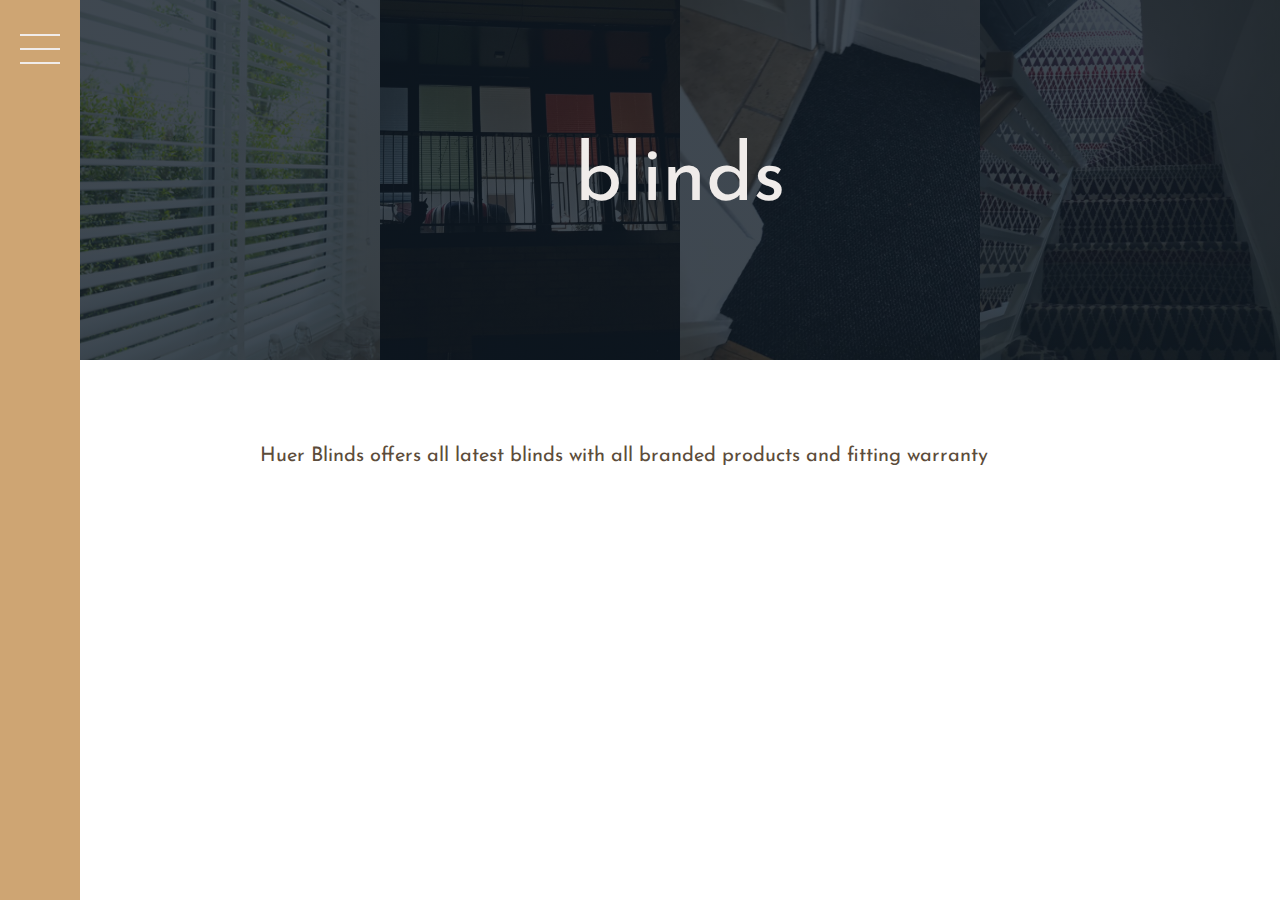
<file: pages/blinds.html>
<!DOCTYPE html>
<html lang="en">
<head>
    <meta charset="UTF-8">
    <meta name="viewport" content="width=device-width, initial-scale=1.0">
    <meta http-equiv="X-UA-Compatible" content="ie=edge">
    <title>Carpets | Huer Blinds Ltd.</title>

    <link href="https://fonts.googleapis.com/css?family=Josefin+Sans:300,400,400i|Nunito:300,300i" rel="stylesheet">
    <link href="https://fonts.googleapis.com/css?family=Dancing+Script:400,700" rel="stylesheet">
    <link rel="stylesheet" href="../css/style.css">
    <link rel="shortcut icon" type="image/png" href="img/favicon.png">
</head>
<body class="carpet__container">
    <input type="checkbox" id="checkbox" class="navigation__checkbox">
    <div class="sidebar" style="grid-row: 1 / -1;">
        <div class="navigation">
                <label for="checkbox" class="navigation__button">
                    <span class="navigation__icon">&nbsp;</span>
                </label>
                <ul class="navigation__nav">
                    <li class="navigation__item"><a href="../index.html" class="navigation__link">home</a></li>
                    <li class="navigation__item"><a href="./blinds.html" class="navigation__link">blinds</a></li>
                    <li class="navigation__item"><a href="./carpet.html" class="navigation__link">carpets</a></li>
                    <li class="navigation__item"><a href="./curtains.html" class="navigation__link">curtains</a></li>
                    <li class="navigation__item"><a href="./flooring.html" class="navigation__link">flooring</a></li>
                    <li class="navigation__item"><a href="./contact.html" class="navigation__link">how to order</a></li>
                    <li class="navigation__item"><a href="./contact.html" class="navigation__link">contact</a></li>
                    <li class="navigation__item"><a href="./about.html" class="navigation__link">about us</a></li>
                </ul>
        </div>
                
    </div>


    <div class="page">
        <div class="page__img--container">
            <div class="page__img blinds__img--1"></div>
            <div class="page__img blinds__img--2"></div>
            <div class="page__img blinds__img--3"></div>
            <div class="page__img blinds__img--4"></div>
        </div>
            <h3 class="heading-1 heading-1--light page__text">blinds</h3>        
    </div>

    <div class="page__content">
        <h2 class="heading-4">Huer Blinds offers all latest blinds with all branded products and fitting warranty</h2>
    </div>
    
</body>
</html>
</file>
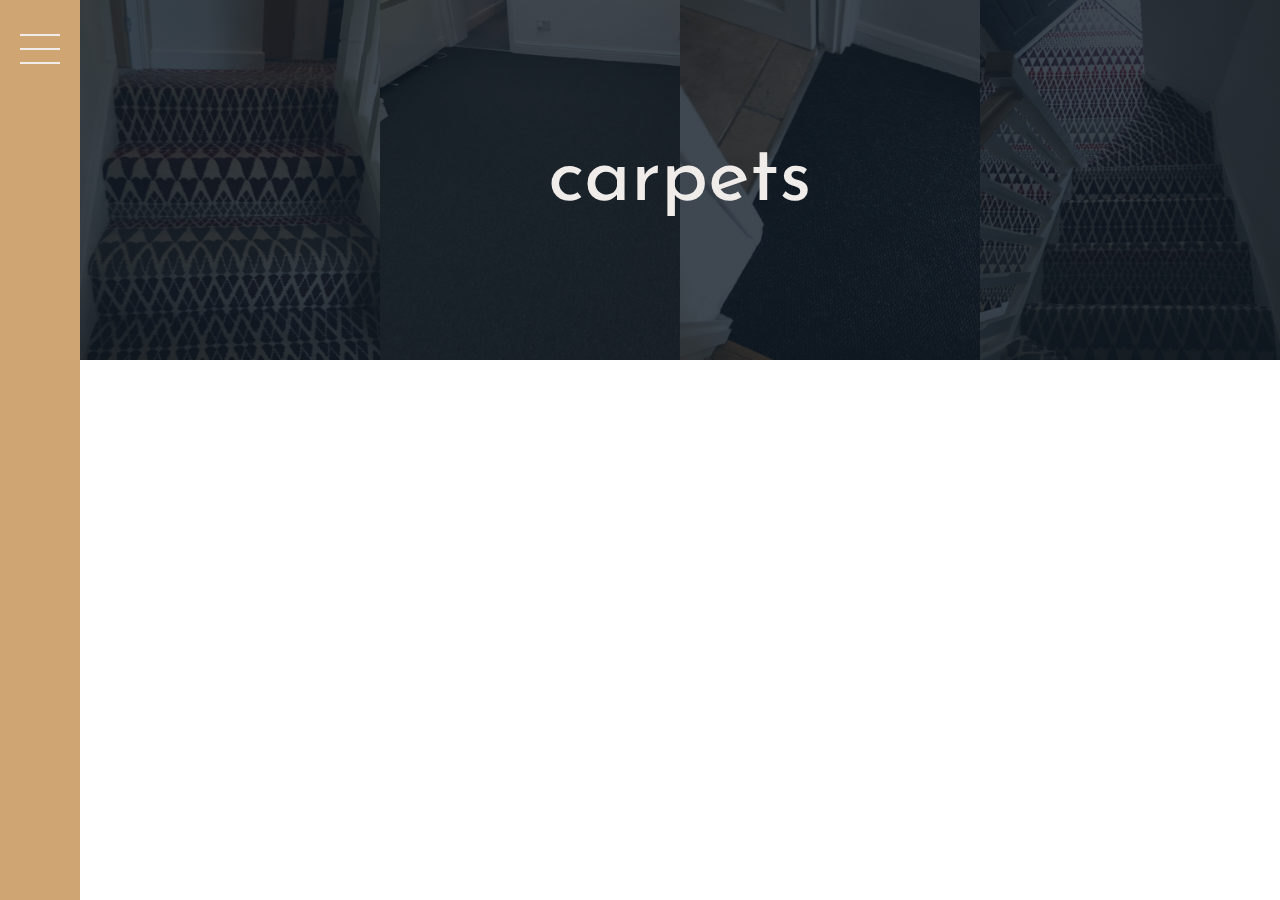
<file: pages/carpet.html>
<!DOCTYPE html>
<html lang="en">
<head>
    <meta charset="UTF-8">
    <meta name="viewport" content="width=device-width, initial-scale=1.0">
    <meta http-equiv="X-UA-Compatible" content="ie=edge">
    <title>Carpets | Huer Blinds Ltd.</title>

    <link href="https://fonts.googleapis.com/css?family=Josefin+Sans:300,400,400i|Nunito:300,300i" rel="stylesheet">
    <link href="https://fonts.googleapis.com/css?family=Dancing+Script:400,700" rel="stylesheet">
    <link rel="stylesheet" href="../css/style.css">
    <link rel="shortcut icon" type="image/png" href="img/favicon.png">
</head>
<body class="carpet__container">
    <input type="checkbox" id="checkbox" class="navigation__checkbox">
    <div class="sidebar" style="grid-row: 1 / -1;">
        <div class="navigation">
                <label for="checkbox" class="navigation__button">
                    <span class="navigation__icon">&nbsp;</span>
                </label>
                <ul class="navigation__nav">
                    <li class="navigation__item"><a href="../index.html" class="navigation__link">home</a></li>
                    <li class="navigation__item"><a href="./blinds.html" class="navigation__link">blinds</a></li>
                    <li class="navigation__item"><a href="./carpet.html" class="navigation__link">carpets</a></li>
                    <li class="navigation__item"><a href="./curtains.html" class="navigation__link">curtains</a></li>
                    <li class="navigation__item"><a href="./flooring.html" class="navigation__link">flooring</a></li>
                    <li class="navigation__item"><a href="./contact.html" class="navigation__link">how to order</a></li>
                    <li class="navigation__item"><a href="./contact.html" class="navigation__link">contact</a></li>
                    <li class="navigation__item"><a href="./about.html" class="navigation__link">about us</a></li>
                </ul>
        </div>
                
    </div>

    <div class="page">
        <div class="page__img--container">
            <div class="page__img carpets__img--1"></div>
            <div class="page__img carpets__img--2"></div>
            <div class="page__img carpets__img--3"></div>
            <div class="page__img carpets__img--4"></div>
        </div>
            <h3 class="heading-1 heading-1--light page__text">carpets</h3>        
    </div>
    
</body>
</html>
</file>
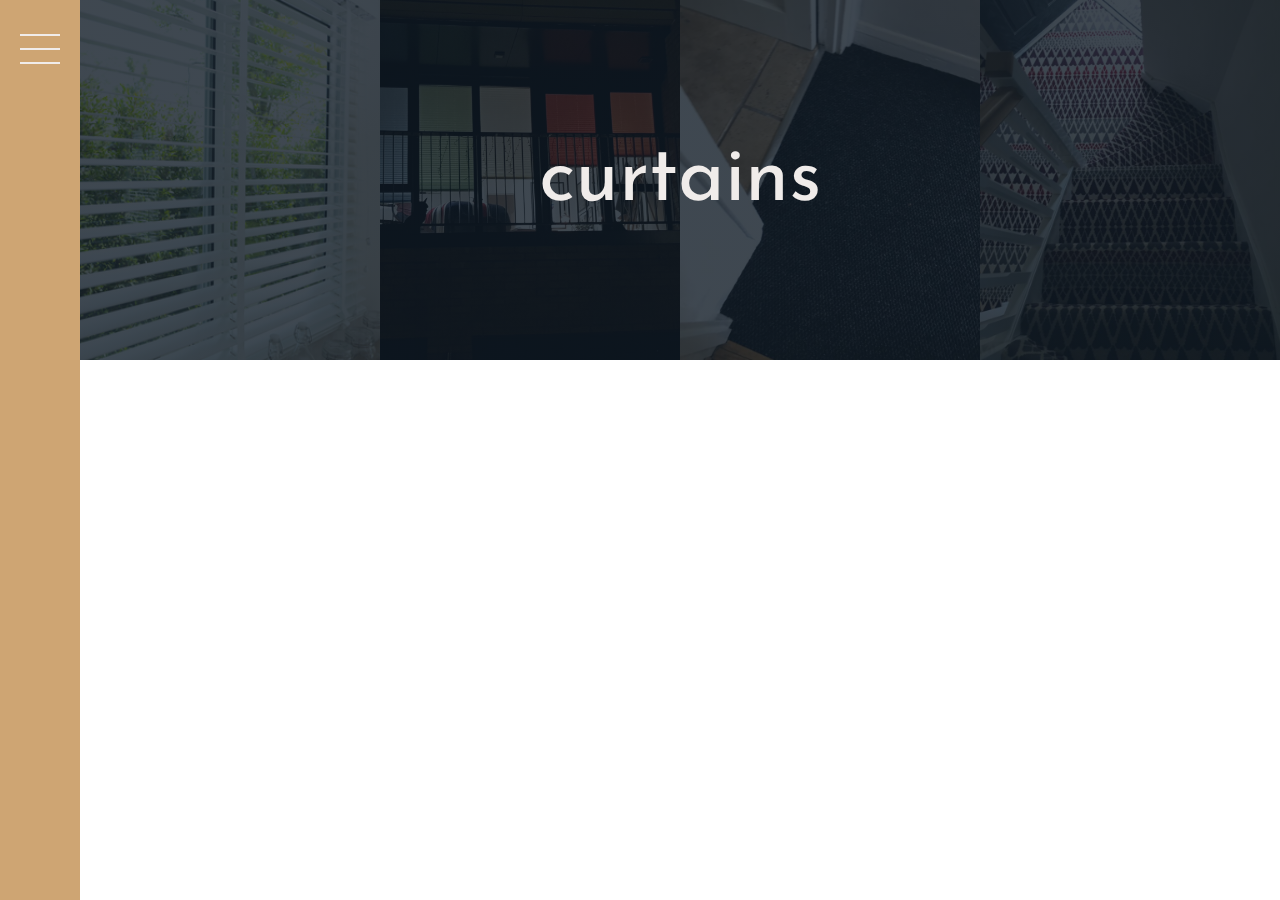
<file: pages/curtains.html>
<!DOCTYPE html>
<html lang="en">
<head>
    <meta charset="UTF-8">
    <meta name="viewport" content="width=device-width, initial-scale=1.0">
    <meta http-equiv="X-UA-Compatible" content="ie=edge">
    <title>Carpets | Huer Blinds Ltd.</title>

    <link href="https://fonts.googleapis.com/css?family=Josefin+Sans:300,400,400i|Nunito:300,300i" rel="stylesheet">
    <link href="https://fonts.googleapis.com/css?family=Dancing+Script:400,700" rel="stylesheet">
    <link rel="stylesheet" href="../css/style.css">
    <link rel="shortcut icon" type="image/png" href="img/favicon.png">
</head>
<body class="carpet__container">
    <input type="checkbox" id="checkbox" class="navigation__checkbox">
    <div class="sidebar" style="grid-row: 1 / -1;">
        <div class="navigation">
                <label for="checkbox" class="navigation__button">
                    <span class="navigation__icon">&nbsp;</span>
                </label>
                <ul class="navigation__nav">
                    <li class="navigation__item"><a href="../index.html" class="navigation__link">home</a></li>
                    <li class="navigation__item"><a href="./blinds.html" class="navigation__link">blinds</a></li>
                    <li class="navigation__item"><a href="./carpet.html" class="navigation__link">carpets</a></li>
                    <li class="navigation__item"><a href="./curtains.html" class="navigation__link">curtains</a></li>
                    <li class="navigation__item"><a href="./flooring.html" class="navigation__link">flooring</a></li>
                    <li class="navigation__item"><a href="./contact.html" class="navigation__link">how to order</a></li>
                    <li class="navigation__item"><a href="./contact.html" class="navigation__link">contact</a></li>
                    <li class="navigation__item"><a href="./about.html" class="navigation__link">about us</a></li>
                </ul>
        </div>
                
    </div>

    <div class="page">
        <div class="page__img--container">
            <div class="page__img curtains__img--1"></div>
            <div class="page__img curtains__img--2"></div>
            <div class="page__img curtains__img--3"></div>
            <div class="page__img curtains__img--4"></div>
        </div>
            <h3 class="heading-1 heading-1--light page__text">curtains</h3>        
    </div>
    
</body>
</html>
</file>
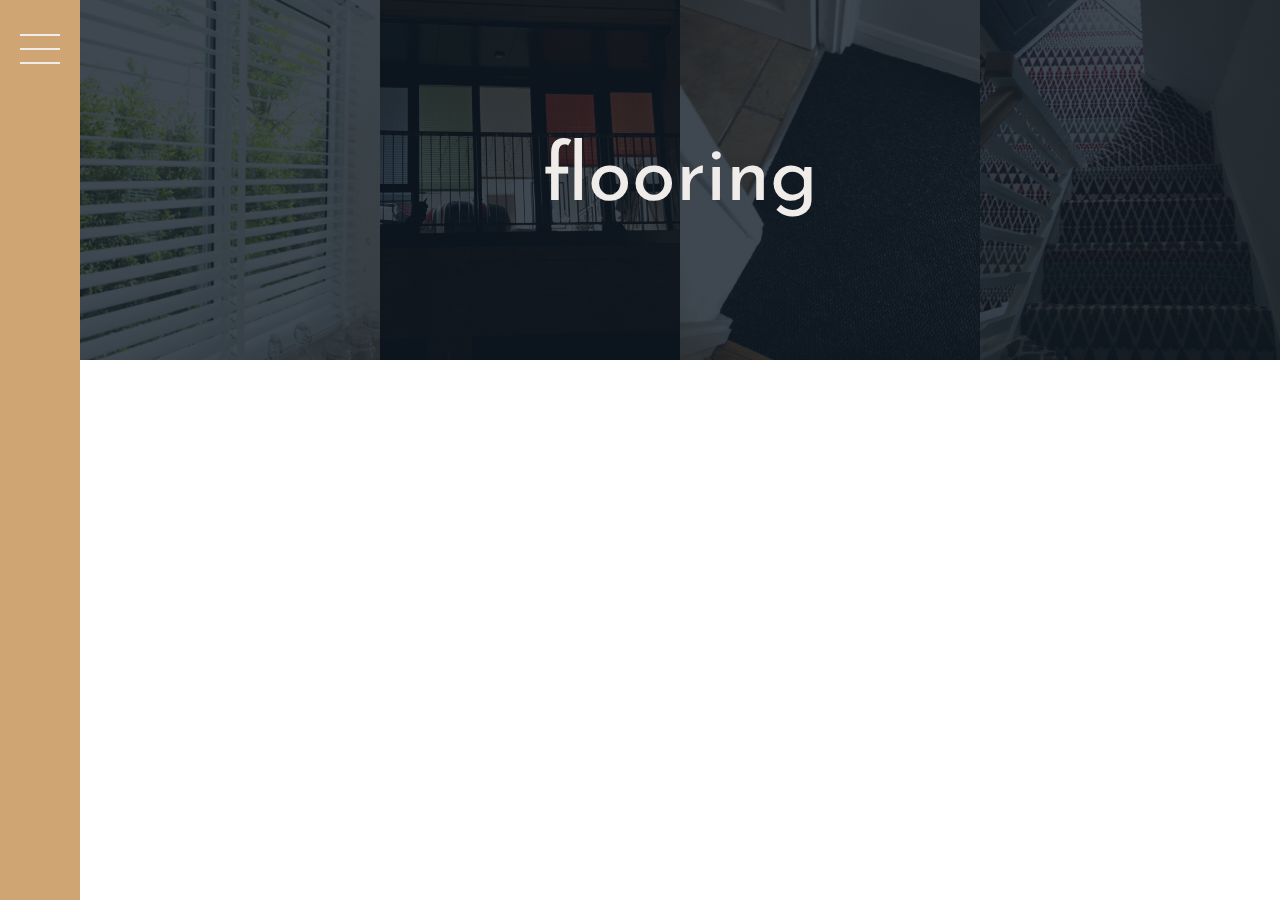
<file: pages/flooring.html>
<!DOCTYPE html>
<html lang="en">
<head>
    <meta charset="UTF-8">
    <meta name="viewport" content="width=device-width, initial-scale=1.0">
    <meta http-equiv="X-UA-Compatible" content="ie=edge">
    <title>Carpets | Huer Blinds Ltd.</title>

    <link href="https://fonts.googleapis.com/css?family=Josefin+Sans:300,400,400i|Nunito:300,300i" rel="stylesheet">
    <link href="https://fonts.googleapis.com/css?family=Dancing+Script:400,700" rel="stylesheet">
    <link rel="stylesheet" href="../css/style.css">
    <link rel="shortcut icon" type="image/png" href="img/favicon.png">
</head>
<body class="carpet__container">
    <input type="checkbox" id="checkbox" class="navigation__checkbox">
    <div class="sidebar" style="grid-row: 1 / -1;">
        <div class="navigation">
                <label for="checkbox" class="navigation__button">
                    <span class="navigation__icon">&nbsp;</span>
                </label>
                <ul class="navigation__nav">
                    <li class="navigation__item"><a href="../index.html" class="navigation__link">home</a></li>
                    <li class="navigation__item"><a href="./blinds.html" class="navigation__link">blinds</a></li>
                    <li class="navigation__item"><a href="./carpet.html" class="navigation__link">carpets</a></li>
                    <li class="navigation__item"><a href="./curtains.html" class="navigation__link">curtains</a></li>
                    <li class="navigation__item"><a href="./flooring.html" class="navigation__link">flooring</a></li>
                    <li class="navigation__item"><a href="./contact.html" class="navigation__link">how to order</a></li>
                    <li class="navigation__item"><a href="./contact.html" class="navigation__link">contact</a></li>
                    <li class="navigation__item"><a href="./about.html" class="navigation__link">about us</a></li>
                </ul>
        </div>
                
    </div>

    <div class="page">
        <div class="page__img--container">
            <div class="page__img flooring__img--1"></div>
            <div class="page__img flooring__img--2"></div>
            <div class="page__img flooring__img--3"></div>
            <div class="page__img flooring__img--4"></div>
        </div>
            <h3 class="heading-1 heading-1--light page__text">flooring</h3>        
    </div>
    
</body>
</html>
</file>
<file: css/style.css>
*,
*::before,
*::after {
  margin: 0;
  padding: 0;
  box-sizing: inherit; }

html {
  box-sizing: border-box;
  font-size: 62.5%; }

body {
  font-family: "Nunito", sans-serif;
  color: #5c4c3a;
  font-weight: 300;
  line-height: 1.6; }

.container {
  display: grid;
  grid-template-rows: 80vh min-content 20vh repeat(4, min-content);
  grid-template-columns: [sidebar-start] 8rem [sidebar-end full-start] minmax(6rem, 1fr) [center-start] repeat(8, minmax(min-content, 14rem)) [center-end] minmax(6rem, 1fr) [full-end]; }

.carpet__container {
  display: grid;
  grid-template-rows: 40vh minmax(60vh, min-content);
  grid-template-columns: [sidebar-start] 8rem [sidebar-end] 1fr; }

.sidebar {
  background-color: #cea573;
  grid-column: sidebar-start / sidebar-end;
  grid-row: 1 / -1;
  z-index: 1000;
  transition: all 1s; }

.navigation__button {
  height: 8rem;
  width: 8rem;
  position: fixed;
  top: 1rem;
  z-index: 2000;
  transition: all 200ms;
  text-align: center;
  cursor: pointer;
  transition: all 200ms; }

.navigation__nav {
  position: fixed;
  margin: 10rem auto;
  text-align: center;
  display: none;
  width: 40rem;
  transition: all 500ms;
  animation: fadeIn 1000ms; }

.navigation__item {
  margin: 2rem;
  list-style: none;
  transition: all 200ms; }

.navigation__link:link, .navigation__link:visited {
  font-size: 2.4rem;
  font-weight: 300;
  text-transform: uppercase;
  padding: 1rem 0 .5rem 0;
  margin: 2rem;
  color: #f0ecea;
  transition: all 200ms;
  border-bottom: 2px solid transparent;
  transform-origin: left bottom; }

.navigation__link:hover {
  border-bottom: 2px solid #f0ecea;
  margin-right: 1rem; }

.navigation__icon {
  position: relative;
  margin-top: 3.8rem; }
  .navigation__icon, .navigation__icon::before, .navigation__icon::after {
    width: 4rem;
    height: 2px;
    background-color: #f0ecea;
    z-index: 2500;
    display: inline-block; }
  .navigation__icon::before, .navigation__icon::after {
    content: "";
    position: absolute;
    left: 0;
    transition: all 200ms; }
  .navigation__icon::before {
    top: -1.4rem; }
  .navigation__icon::after {
    top: 1.4rem; }

.navigation__checkbox {
  display: none; }

.navigation__button:hover .navigation__icon::before {
  top: -1.6rem; }

.navigation__button:hover .navigation__icon::after {
  top: 1.6rem; }

.navigation__checkbox:checked + .sidebar {
  width: 40rem; }

.navigation__checkbox:checked + .sidebar .navigation .navigation__nav {
  display: block; }

.navigation__checkbox:checked + .sidebar .navigation .navigation__button {
  transform: translateX(400%); }

.navigation__checkbox:checked + .sidebar .navigation .navigation__icon {
  background: transparent; }

.navigation__checkbox:checked + .sidebar .navigation .navigation__icon::after {
  transform: rotate(135deg);
  top: 0; }

.navigation__checkbox:checked + .sidebar .navigation .navigation__icon::before {
  transform: rotate(-135deg);
  top: 0; }

.header {
  background-color: #0f1a25;
  grid-column: full-start / full-end;
  background-image: linear-gradient(rgba(15, 26, 37, 0.9), rgba(15, 26, 37, 0.9)), url(../img/bg.jpg);
  background-size: cover;
  background-position: center; }
  .header__logo {
    position: relative;
    top: 10%;
    animation: logoIn 2000ms forwards 2000ms cubic-bezier(0.56, -0.68, 0.32, 1.59);
    opacity: 0; }

.features {
  grid-column: center-start / center-end;
  margin: 15rem 0;
  display: grid;
  grid-template-columns: repeat(3, 1fr);
  grid-template-columns: repeat(auto-fit, minmax(25rem, 1fr));
  align-items: start;
  grid-gap: 5rem; }

.feature {
  display: grid;
  grid-template-columns: min-content 1fr;
  grid-row-gap: 1.5rem;
  grid-column-gap: 2rem;
  align-content: center; }
  .feature__icon {
    fill: #cea573;
    width: 4rem;
    height: 4rem;
    grid-row: 1 / span 2;
    transform: translateY(-0.5rem); }
  .feature__text {
    font-size: 1.6rem; }

.user-reviews {
  background-color: #f0ecea;
  grid-column: full-start / full-end;
  padding: 5rem 5rem;
  position: relative;
  overflow: hidden; }
  .user-reviews::before {
    content: '\201C';
    position: absolute;
    top: -60%;
    left: -10%;
    font-size: 110rem;
    font-family: sans-serif;
    transform: skewX(-12deg);
    z-index: 500; }

.user__review {
  transform: skewX(-12deg);
  width: 55vw;
  min-height: 20rem;
  background-color: white;
  margin: 10rem auto;
  box-shadow: 1rem 1rem 4rem rgba(0, 0, 0, 0.2);
  padding: 3rem 5rem;
  text-align: center; }
  .user__review--text {
    transform: skewX(12deg);
    font-size: 1.6rem;
    margin: 2rem; }

.products {
  grid-column: center-start / center-end;
  text-align: center;
  padding: 12rem 0;
  display: grid;
  grid-template-columns: repeat(auto-fit, minmax(20rem, 1fr));
  grid-row-gap: 5rem;
  grid-column-gap: 3rem; }

.product {
  display: inline-block;
  height: 40rem;
  position: relative;
  border-radius: 4px;
  overflow: hidden;
  box-shadow: 1rem 1rem 3rem rgba(15, 26, 37, 0.3);
  transition: all 300ms; }
  .product__image {
    height: 60%;
    width: 100%;
    background-size: cover;
    background-position: center;
    background-image: linear-gradient(#0f1a25, #0f1a25, 0.2); }
  .product__name {
    width: 20rem;
    position: absolute;
    top: 55%;
    left: 50%;
    transform: translateX(-50%);
    font-size: 2rem;
    font-weight: 400;
    color: #cea573;
    background-color: #0f1a25;
    padding: .5rem 4rem; }
  .product__text {
    color: #5c4c3a;
    padding: 2.4rem .5rem .5rem .5rem;
    font-size: 1.4rem; }
  .product:hover {
    transform: scale(1.02) translateY(-4px);
    box-shadow: 1rem 1rem 3rem rgba(15, 26, 37, 0.5); }

.gallery {
  background-color: white;
  grid-column: full-start / full-end;
  padding: 1.5rem;
  position: relative;
  display: grid;
  grid-template-rows: repeat(10, 5vw);
  grid-template-columns: repeat(8, 1fr);
  grid-row-gap: 1.5rem;
  grid-column-gap: 1.5rem; }
  .gallery__item {
    cursor: pointer;
    width: 100%;
    height: 100%;
    object-fit: cover;
    display: block;
    transition: all 200ms; }
    .gallery__item:hover {
      box-shadow: 1rem 1rem 3rem rgba(0, 0, 0, 0.2);
      transform: scale(1.02); }
    .gallery__item--1 {
      grid-row: 1 / span 2;
      grid-column: 1 / span 2; }
    .gallery__item--2 {
      grid-row: 1 / span 3;
      grid-column: 3 / span 3; }
    .gallery__item--4 {
      grid-row: 1 / span 2;
      grid-column: 8 / -1; }
    .gallery__item--5 {
      grid-row: 3 / span 3;
      grid-column: 1 / span 2; }
    .gallery__item--6 {
      grid-row: 4 / span 2;
      grid-column: 3 / span 2; }
    .gallery__item--7 {
      grid-row: 4 / 5;
      grid-column: 5 / 6; }
    .gallery__item--8 {
      grid-row: 1 / span 4;
      grid-column: 6 / span 2; }
    .gallery__item--9 {
      grid-row: 3 / span 3;
      grid-column: 8 / -1; }
    .gallery__item--10 {
      grid-row: 6 / span 2;
      grid-column: 1 / 2; }
    .gallery__item--11 {
      grid-row: 6 / span 2;
      grid-column: 2 / span 2; }
    .gallery__item--12 {
      grid-row: 6 / span 2;
      grid-column: 4 / 5; }
    .gallery__item--13 {
      grid-row: 5 / span 4;
      grid-column: 5 / span 3; }
    .gallery__item--14 {
      grid-row: 6 / span 3;
      grid-column: 8 / -1; }
    .gallery__item--15 {
      grid-row: 8 / span 3;
      grid-column: 1 / span 1; }
    .gallery__item--16 {
      grid-row: 8 / span 3;
      grid-column: 2 / span 2; }
    .gallery__item--17 {
      grid-row: 8 / 9;
      grid-column: 4 / 5; }
    .gallery__item--18 {
      grid-row: 9 / span 2;
      grid-column: 4 / span 2; }
    .gallery__item--19 {
      grid-row: 9 / span 2;
      grid-column: 6 / span 3; }

.view__item {
  background-color: rgba(221, 221, 221, 0.9);
  position: fixed;
  top: 0;
  left: 0;
  height: 100%;
  width: 100%; }
  .view__item--container {
    position: fixed;
    top: 50%;
    left: 50%;
    transform: translate(-50%, -50%);
    width: 65%;
    height: 60%;
    display: inline;
    box-shadow: 1rem 2rem 4rem rgba(0, 0, 0, 0.4); }
    .view__item--container::after {
      content: "X";
      position: absolute;
      padding: 3px;
      top: -2.5rem;
      right: -2.5rem;
      height: 5rem;
      width: 5rem;
      background-color: #B28451;
      border-radius: 50%;
      transition: all 200ms;
      cursor: pointer;
      color: #0f1a25;
      font-size: 3rem;
      text-align: center;
      transition: all 200ms;
      box-shadow: 1rem 2rem 4rem rgba(0, 0, 0, 0.4); }
      .view__item--container::after:hover {
        transform: scale(1.1); }
  .view__item--image {
    width: 100%;
    height: 100%; }
  .view__item--close {
    position: absolute;
    top: 5rem;
    right: 5rem;
    height: 6rem;
    width: 6rem;
    background-color: #0f1a25;
    border-radius: 50%;
    transition: all 200ms;
    cursor: pointer; }
    .view__item--close::before, .view__item--close::after {
      content: "";
      background-color: white;
      height: 3px;
      width: 4rem;
      position: absolute;
      left: 50%;
      transform: translate(-50%, 0%); }
    .view__item--close::before {
      top: 30%; }
    .view__item--close::after {
      top: 60%; }
    .view__item--close:hover {
      transform: scale(1.1); }

.visible {
  display: block; }

.hidden {
  display: none; }

.footer {
  background-color: #0f1a25;
  grid-column: full-start / full-end;
  padding: 5rem 10rem 10rem 5rem;
  text-align: center; }

.nav {
  list-style: none;
  display: grid;
  grid-template-columns: repeat(auto-fit, minmax(15rem, 1fr));
  grid-gap: 2rem;
  align-items: center; }
  .nav__link:link, .nav__link:visited {
    display: block;
    padding: 1rem;
    font-size: 1.6rem;
    color: white;
    text-transform: uppercase;
    transition: all 200ms; }
    .nav__link:link:hover, .nav__link:visited:hover {
      background-color: #152434;
      transform: translateY(-3px);
      box-shadow: 0 1rem 1rem rgba(0, 0, 0, 0.3); }
    .nav__link:link:active, .nav__link:visited:active {
      transform: translateY(-1px);
      box-shadow: 0 1rem 1rem rgba(0, 0, 0, 0.1); }

.copyright {
  font-size: 1.5rem;
  margin-top: 4rem; }

.heading-1, .heading-2, .heading-3, .heading-4 {
  font-family: "Josefin Sans", sans-serif;
  font-weight: 400; }

.heading-1 {
  font-size: 8rem;
  line-height: 1; }
  .heading-1--light {
    color: #f0ecea; }
  .heading-1--dark {
    color: #665745; }
  .heading-1--white {
    color: white; }

.heading-2 {
  font-size: 6rem;
  line-height: 1; }
  .heading-2--light {
    color: #f0ecea; }
  .heading-2--dark {
    color: #665745; }
  .heading-2--white {
    color: white; }

.heading-3 {
  font-size: 4rem;
  line-height: 1.6; }
  .heading-3--light {
    color: #f0ecea; }
  .heading-3--dark {
    color: #665745; }
  .heading-3--white {
    color: white; }

.heading-4 {
  font-size: 2rem; }
  .heading-4--light {
    color: #f0ecea; }
  .heading-4--dark {
    color: #665745; }
  .heading-4--white {
    color: white; }

a:link,
a:visited {
  text-decoration: none; }

.btn {
  font-size: 2rem;
  padding: 1rem 4rem;
  color: white;
  transition: all 300ms; }
  .btn__primary {
    background-color: #B28451; }
    .btn__primary:hover {
      background-color: #cea573;
      transform: translateY(-0.5rem);
      box-shadow: 0 1rem 3rem rgba(0, 0, 0, 0.2); }
  .btn__contact {
    font-size: 2.4rem;
    font-family: "Josefin Sans", sans-serif;
    background-color: #0f1a25;
    box-shadow: 0 1rem 2rem rgba(0, 0, 0, 0.1);
    margin-left: -4rem; }
    .btn__contact:hover {
      transform: translateY(-3px);
      box-shadow: 0 1rem 3rem rgba(0, 0, 0, 0.3); }
    .btn__contact:active {
      transform: translateY(-1px);
      box-shadow: 0 1rem 3rem rgba(0, 0, 0, 0.1); }

@keyframes sidebarIn {
  0% {
    width: auto; }
  100% {
    width: 50rem; } }

@keyframes fadeIn {
  0% {
    opacity: 0;
    width: 30rem;
    font-size: .5rem; }
  90% {
    opacity: 1; }
  100% {
    width: 40rem;
    font-size: 2.4rem; } }

@keyframes logoIn {
  0% {
    left: 50%;
    opacity: 0; }
  80% {
    opacity: 1; }
  100% {
    left: 0;
    opacity: 1; } }

.cta__contact {
  background-color: #B28451;
  grid-column: full-start / full-end;
  font-family: 'Dancing Script', cursive;
  font-size: 4rem;
  padding: 2rem 6rem;
  display: flex;
  align-items: center;
  justify-content: center;
  justify-content: space-around; }
  .cta__contact--text {
    margin-left: 4rem; }

.page {
  height: 100%;
  width: 100%;
  position: relative; }
  .page__text {
    position: absolute;
    top: 50%;
    left: 50%;
    transform: translate(-50%, -50%); }
  .page__img--container {
    height: 40vh;
    display: grid;
    grid-template-rows: 1fr;
    grid-template-columns: repeat(auto-fit, minmax(15rem, 1fr));
    margin-bottom: 5rem; }
  .page__img {
    height: 40vh;
    background-repeat: no-repeat;
    background-size: cover;
    background-position: center; }
  .page__content {
    padding: 8rem 18rem; }

.carpets__img--1 {
  background-image: linear-gradient(rgba(15, 26, 37, 0.8), rgba(15, 26, 37, 0.8)), url(../img/carpet18.jpeg); }

.carpets__img--2 {
  background-image: linear-gradient(rgba(15, 26, 37, 0.8), rgba(15, 26, 37, 0.8)), url(../img/carpet12.jpeg); }

.carpets__img--3 {
  background-image: linear-gradient(rgba(15, 26, 37, 0.8), rgba(15, 26, 37, 0.8)), url(../img/carpet11.jpeg); }

.carpets__img--4 {
  background-image: linear-gradient(rgba(15, 26, 37, 0.8), rgba(15, 26, 37, 0.8)), url(../img/carpet16.jpeg); }

.curtains__img--1 {
  background-image: linear-gradient(rgba(15, 26, 37, 0.8), rgba(15, 26, 37, 0.8)), url(../img/blinds.jpeg); }

.curtains__img--2 {
  background-image: linear-gradient(rgba(15, 26, 37, 0.8), rgba(15, 26, 37, 0.8)), url(../img/blinds1.jpg); }

.curtains__img--3 {
  background-image: linear-gradient(rgba(15, 26, 37, 0.8), rgba(15, 26, 37, 0.8)), url(../img/carpet11.jpeg); }

.curtains__img--4 {
  background-image: linear-gradient(rgba(15, 26, 37, 0.8), rgba(15, 26, 37, 0.8)), url(../img/carpet16.jpeg); }

.flooring__img--1 {
  background-image: linear-gradient(rgba(15, 26, 37, 0.8), rgba(15, 26, 37, 0.8)), url(../img/blinds.jpeg); }

.flooring__img--2 {
  background-image: linear-gradient(rgba(15, 26, 37, 0.8), rgba(15, 26, 37, 0.8)), url(../img/blinds1.jpg); }

.flooring__img--3 {
  background-image: linear-gradient(rgba(15, 26, 37, 0.8), rgba(15, 26, 37, 0.8)), url(../img/carpet11.jpeg); }

.flooring__img--4 {
  background-image: linear-gradient(rgba(15, 26, 37, 0.8), rgba(15, 26, 37, 0.8)), url(../img/carpet16.jpeg); }

.blinds__img--1 {
  background-image: linear-gradient(rgba(15, 26, 37, 0.8), rgba(15, 26, 37, 0.8)), url(../img/blinds.jpeg); }

.blinds__img--2 {
  background-image: linear-gradient(rgba(15, 26, 37, 0.8), rgba(15, 26, 37, 0.8)), url(../img/blinds1.jpg); }

.blinds__img--3 {
  background-image: linear-gradient(rgba(15, 26, 37, 0.8), rgba(15, 26, 37, 0.8)), url(../img/carpet11.jpeg); }

.blinds__img--4 {
  background-image: linear-gradient(rgba(15, 26, 37, 0.8), rgba(15, 26, 37, 0.8)), url(../img/carpet16.jpeg); }

.spinner::before {
  content: "";
  position: absolute;
  top: 50%;
  left: 50%;
  height: 60px;
  width: 60px;
  transform: translate(-50%, -50%);
  border-radius: 50%;
  border: 3px solid #0f1a25;
  background-color: red; }
</file>
